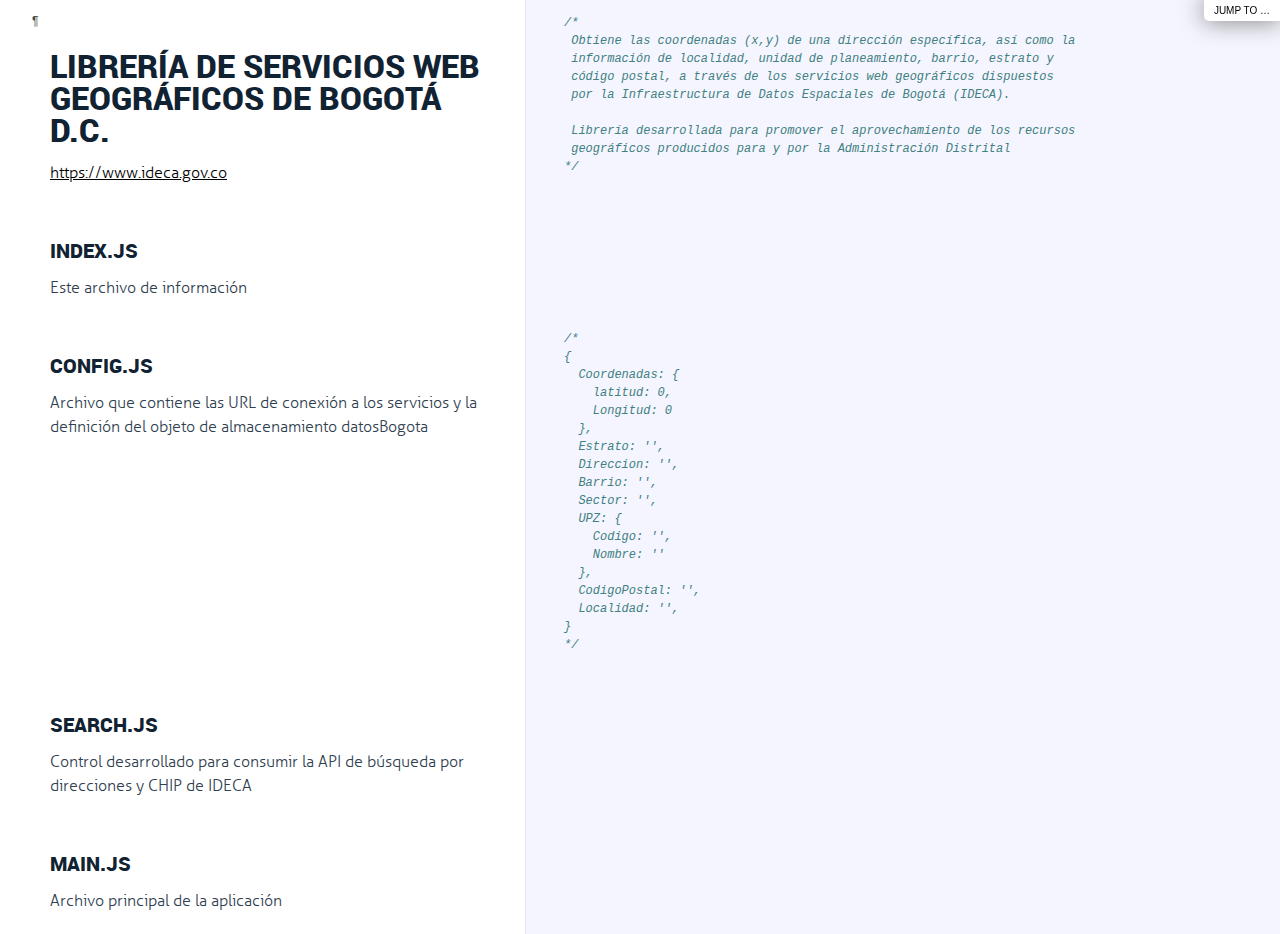
<file: coordinates/docs/index.html>
<!DOCTYPE html>

<html>
<head>
  <title>Librería de Servicios Web Geográficos de Bogotá D.C.</title>
  <meta http-equiv="content-type" content="text/html; charset=UTF-8">
  <meta name="viewport" content="width=device-width, target-densitydpi=160dpi, initial-scale=1.0; maximum-scale=1.0; user-scalable=0;">
  <link rel="stylesheet" media="all" href="docco.css" />
</head>
<body>
  <div id="container">
    <div id="background"></div>
    
      <ul id="jump_to">
        <li>
          <a class="large" href="javascript:void(0);">Jump To &hellip;</a>
          <a class="small" href="javascript:void(0);">+</a>
          <div id="jump_wrapper">
          <div id="jump_page_wrapper">
            <div id="jump_page">
              
                
                <a class="source" href="config.html">
                  config.js
                </a>
              
                
                <a class="source" href="index.html">
                  index.js
                </a>
              
                
                <a class="source" href="main.html">
                  main.js
                </a>
              
                
                <a class="source" href="search.html">
                  search.js
                </a>
              
            </div>
          </div>
        </li>
      </ul>
    
    <ul class="sections">
        
        
        
        <li id="section-1">
            <div class="annotation">
              
              <div class="pilwrap ">
                <a class="pilcrow" href="#section-1">&#182;</a>
              </div>
              <h1 id="librer-a-de-servicios-web-geogr-ficos-de-bogot-d-c-">Librería de Servicios Web Geográficos de Bogotá D.C.</h1>
<p><a href="https://www.ideca.gov.co">https://www.ideca.gov.co</a></p>

            </div>
            
            <div class="content"><div class='highlight'><pre>
<span class="hljs-comment">/* 
 Obtiene las coordenadas (x,y) de una dirección específica, así como la
 información de localidad, unidad de planeamiento, barrio, estrato y 
 código postal, a través de los servicios web geográficos dispuestos 
 por la Infraestructura de Datos Espaciales de Bogotá (IDECA).
 
 Librería desarrollada para promover el aprovechamiento de los recursos 
 geográficos producidos para y por la Administración Distrital
*/</span></pre></div></div>
            
        </li>
        
        
        <li id="section-2">
            <div class="annotation">
              
              <div class="pilwrap ">
                <a class="pilcrow" href="#section-2">&#182;</a>
              </div>
              <h2 id="index-js">index.js</h2>
<p>Este archivo de información</p>

            </div>
            
        </li>
        
        
        <li id="section-3">
            <div class="annotation">
              
              <div class="pilwrap ">
                <a class="pilcrow" href="#section-3">&#182;</a>
              </div>
              <h2 id="config-js">config.js</h2>
<p>Archivo que contiene las URL de conexión a los servicios
y la definición del objeto de almacenamiento datosBogota</p>

            </div>
            
            <div class="content"><div class='highlight'><pre><span class="hljs-comment">/*
{
  Coordenadas: {
    latitud: 0,
    Longitud: 0
  },
  Estrato: '',
  Direccion: '',
  Barrio: '',
  Sector: '',
  UPZ: {
    Codigo: '',
    Nombre: ''
  },
  CodigoPostal: '',
  Localidad: '',
}
*/</span></pre></div></div>
            
        </li>
        
        
        <li id="section-4">
            <div class="annotation">
              
              <div class="pilwrap ">
                <a class="pilcrow" href="#section-4">&#182;</a>
              </div>
              <h2 id="search-js">search.js</h2>
<p>Control desarrollado para consumir la API de búsqueda por
direcciones y CHIP de IDECA</p>

            </div>
            
        </li>
        
        
        <li id="section-5">
            <div class="annotation">
              
              <div class="pilwrap ">
                <a class="pilcrow" href="#section-5">&#182;</a>
              </div>
              <h2 id="main-js">main.js</h2>
<p>Archivo principal de la aplicación</p>

            </div>
            
        </li>
        
    </ul>
  </div>
</body>
</html>
</file>
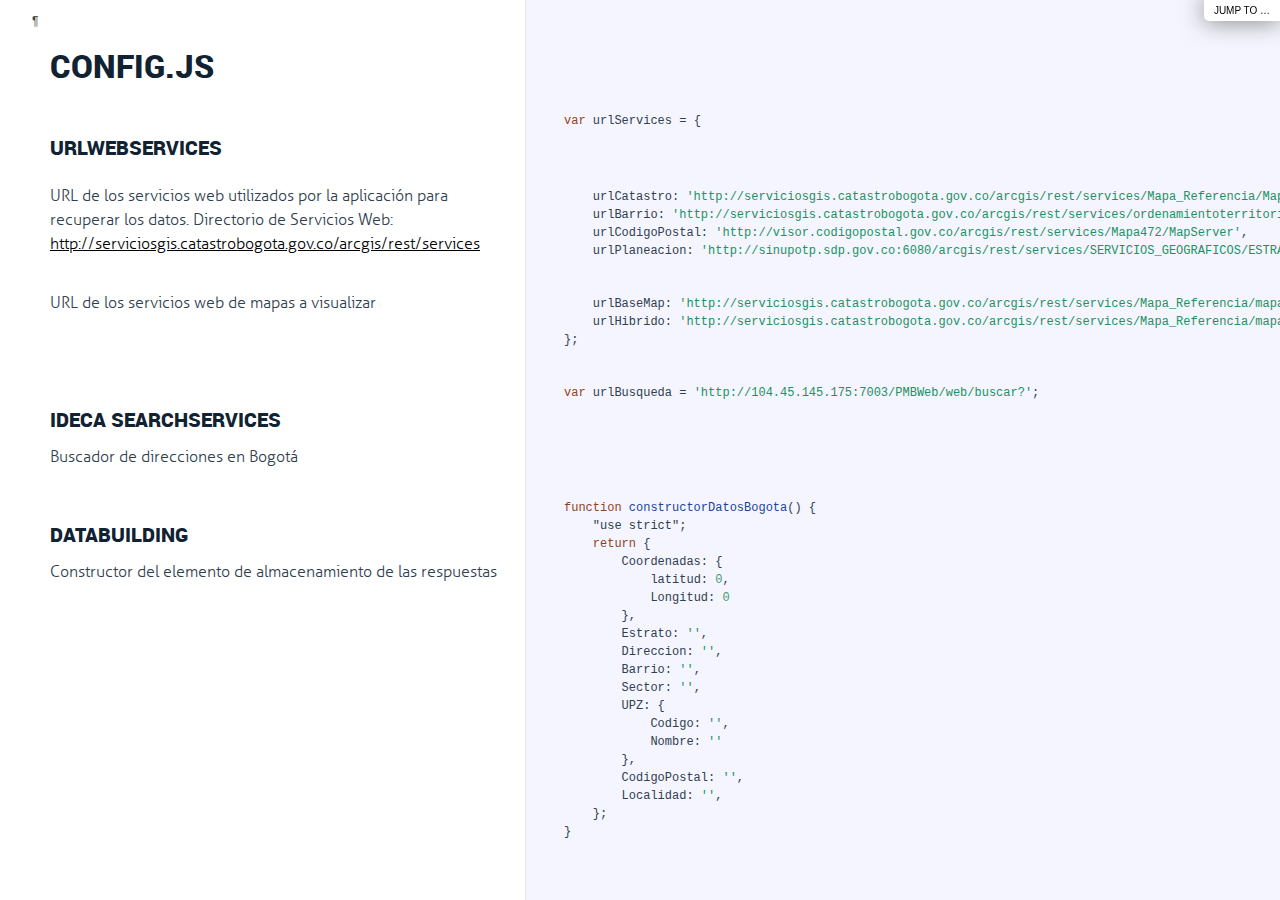
<file: coordinates/docs/config.html>
<!DOCTYPE html>

<html>
<head>
  <title>config.js</title>
  <meta http-equiv="content-type" content="text/html; charset=UTF-8">
  <meta name="viewport" content="width=device-width, target-densitydpi=160dpi, initial-scale=1.0; maximum-scale=1.0; user-scalable=0;">
  <link rel="stylesheet" media="all" href="docco.css" />
</head>
<body>
  <div id="container">
    <div id="background"></div>
    
      <ul id="jump_to">
        <li>
          <a class="large" href="javascript:void(0);">Jump To &hellip;</a>
          <a class="small" href="javascript:void(0);">+</a>
          <div id="jump_wrapper">
          <div id="jump_page_wrapper">
            <div id="jump_page">
              
                
                <a class="source" href="config.html">
                  config.js
                </a>
              
                
                <a class="source" href="index.html">
                  index.js
                </a>
              
                
                <a class="source" href="main.html">
                  main.js
                </a>
              
                
                <a class="source" href="search.html">
                  search.js
                </a>
              
            </div>
          </div>
        </li>
      </ul>
    
    <ul class="sections">
        
        
        
        <li id="section-1">
            <div class="annotation">
              
              <div class="pilwrap ">
                <a class="pilcrow" href="#section-1">&#182;</a>
              </div>
              <h1 id="config-js">config.js</h1>

            </div>
            
        </li>
        
        
        <li id="section-2">
            <div class="annotation">
              
              <div class="pilwrap ">
                <a class="pilcrow" href="#section-2">&#182;</a>
              </div>
              <h2 id="urlwebservices">urlWebServices</h2>

            </div>
            
            <div class="content"><div class='highlight'><pre><span class="hljs-keyword">var</span> urlServices = {</pre></div></div>
            
        </li>
        
        
        <li id="section-3">
            <div class="annotation">
              
              <div class="pilwrap ">
                <a class="pilcrow" href="#section-3">&#182;</a>
              </div>
              <p>URL de los servicios web utilizados por la aplicación para recuperar los datos. Directorio de Servicios Web: <a href="http://serviciosgis.catastrobogota.gov.co/arcgis/rest/services">http://serviciosgis.catastrobogota.gov.co/arcgis/rest/services</a></p>

            </div>
            
            <div class="content"><div class='highlight'><pre>    urlCatastro: <span class="hljs-string">'http://serviciosgis.catastrobogota.gov.co/arcgis/rest/services/Mapa_Referencia/Mapa_Referencia/MapServer'</span>,
    <span class="hljs-attr">urlBarrio</span>: <span class="hljs-string">'http://serviciosgis.catastrobogota.gov.co/arcgis/rest/services/ordenamientoterritorial/entidadterritorial/MapServer'</span>,
    <span class="hljs-attr">urlCodigoPostal</span>: <span class="hljs-string">'http://visor.codigopostal.gov.co/arcgis/rest/services/Mapa472/MapServer'</span>,
    <span class="hljs-attr">urlPlaneacion</span>: <span class="hljs-string">'http://sinupotp.sdp.gov.co:6080/arcgis/rest/services/SERVICIOS_GEOGRAFICOS/ESTRATIFICACION/MapServer'</span>,</pre></div></div>
            
        </li>
        
        
        <li id="section-4">
            <div class="annotation">
              
              <div class="pilwrap ">
                <a class="pilcrow" href="#section-4">&#182;</a>
              </div>
              <p>URL de los servicios web de mapas a visualizar</p>

            </div>
            
            <div class="content"><div class='highlight'><pre>    urlBaseMap: <span class="hljs-string">'http://serviciosgis.catastrobogota.gov.co/arcgis/rest/services/Mapa_Referencia/mapa_base_3857/MapServer'</span>,
    <span class="hljs-attr">urlHibrido</span>: <span class="hljs-string">'http://serviciosgis.catastrobogota.gov.co/arcgis/rest/services/Mapa_Referencia/mapa_hibrido/MapServer'</span>,
};</pre></div></div>
            
        </li>
        
        
        <li id="section-5">
            <div class="annotation">
              
              <div class="pilwrap ">
                <a class="pilcrow" href="#section-5">&#182;</a>
              </div>
              <h2 id="ideca-searchservices">IDECA SearchServices</h2>
<p>Buscador de direcciones en Bogotá</p>

            </div>
            
            <div class="content"><div class='highlight'><pre><span class="hljs-keyword">var</span> urlBusqueda = <span class="hljs-string">'http://104.45.145.175:7003/PMBWeb/web/buscar?'</span>;</pre></div></div>
            
        </li>
        
        
        <li id="section-6">
            <div class="annotation">
              
              <div class="pilwrap ">
                <a class="pilcrow" href="#section-6">&#182;</a>
              </div>
              <h2 id="databuilding">DataBuilding</h2>
<p>Constructor del elemento de almacenamiento de las respuestas</p>

            </div>
            
            <div class="content"><div class='highlight'><pre><span class="hljs-function"><span class="hljs-keyword">function</span> <span class="hljs-title">constructorDatosBogota</span>(<span class="hljs-params"></span>) </span>{
<span class="hljs-meta">    "use strict"</span>;
    <span class="hljs-keyword">return</span> {
        <span class="hljs-attr">Coordenadas</span>: {
            <span class="hljs-attr">latitud</span>: <span class="hljs-number">0</span>,
            <span class="hljs-attr">Longitud</span>: <span class="hljs-number">0</span>
        },
        <span class="hljs-attr">Estrato</span>: <span class="hljs-string">''</span>,
        <span class="hljs-attr">Direccion</span>: <span class="hljs-string">''</span>,
        <span class="hljs-attr">Barrio</span>: <span class="hljs-string">''</span>,
        <span class="hljs-attr">Sector</span>: <span class="hljs-string">''</span>,
        <span class="hljs-attr">UPZ</span>: {
            <span class="hljs-attr">Codigo</span>: <span class="hljs-string">''</span>,
            <span class="hljs-attr">Nombre</span>: <span class="hljs-string">''</span>
        },
        <span class="hljs-attr">CodigoPostal</span>: <span class="hljs-string">''</span>,
        <span class="hljs-attr">Localidad</span>: <span class="hljs-string">''</span>,
    };
}</pre></div></div>
            
        </li>
        
    </ul>
  </div>
</body>
</html>
</file>
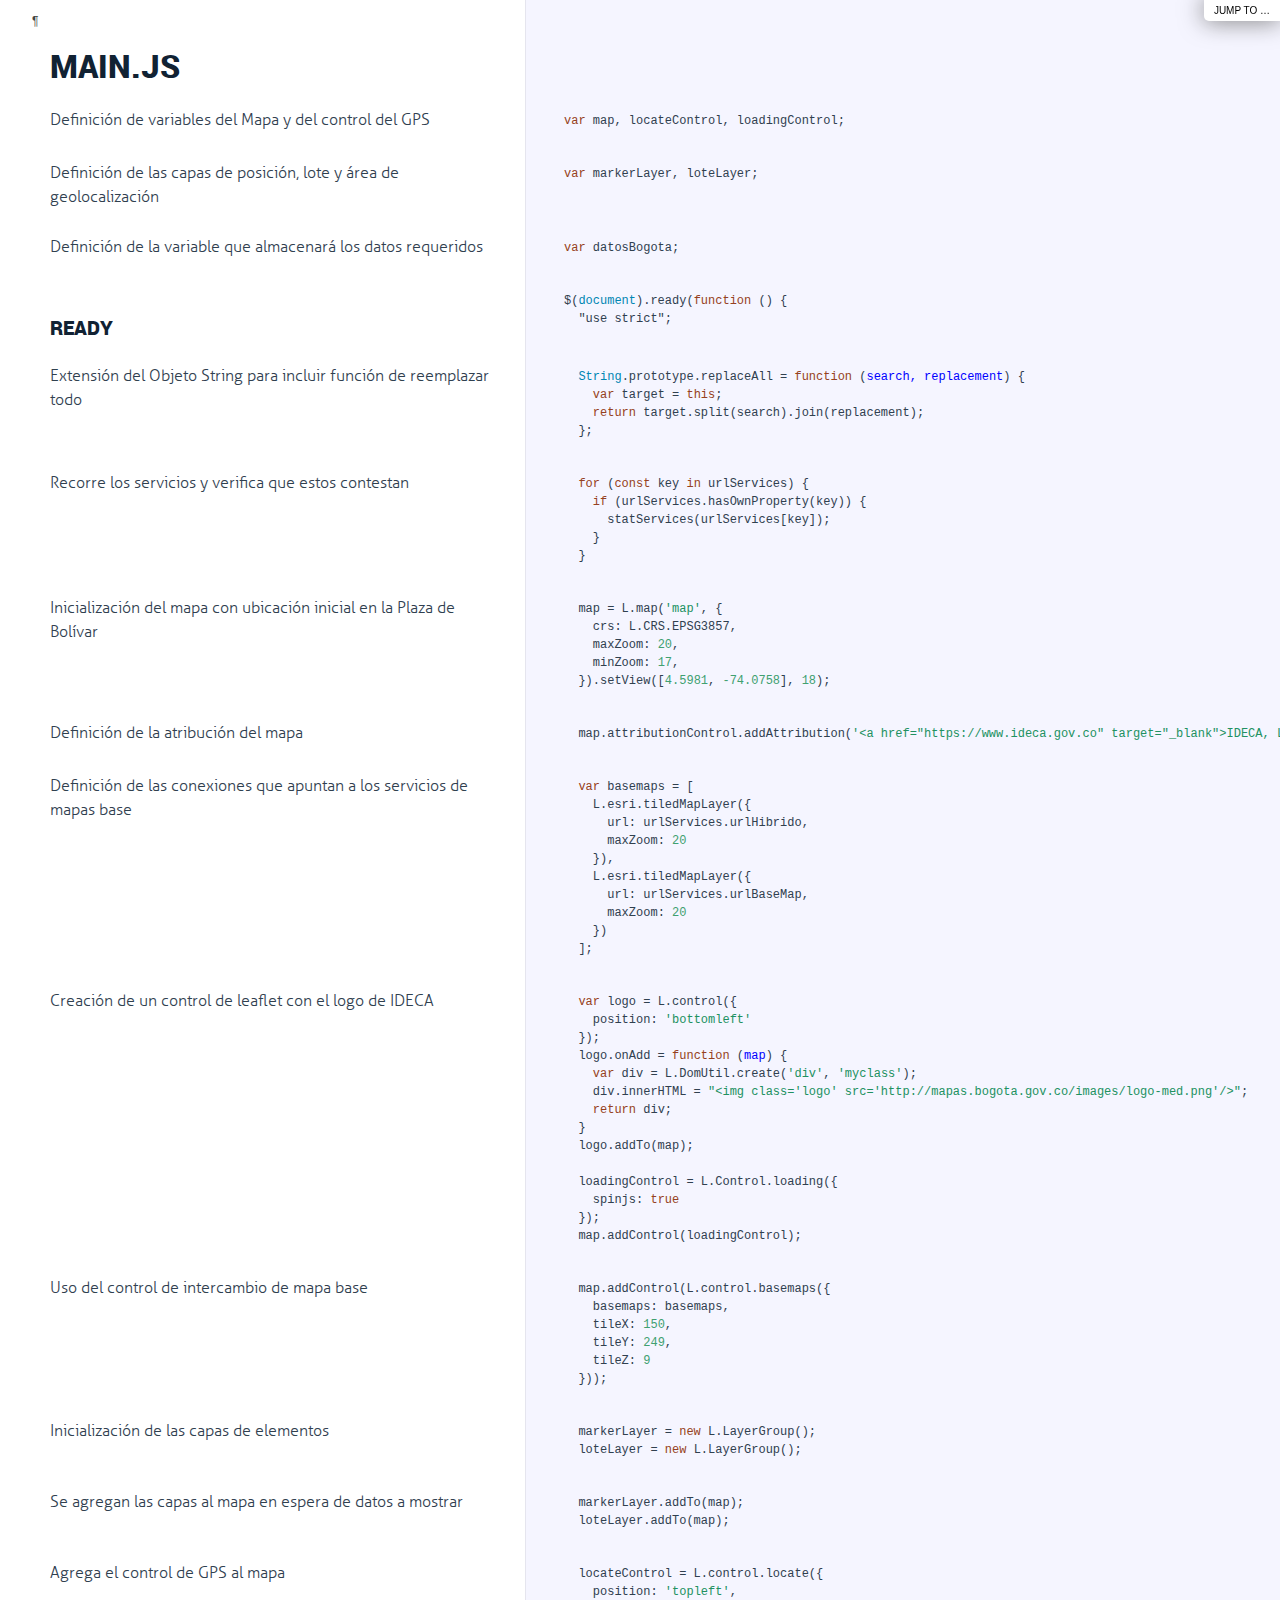
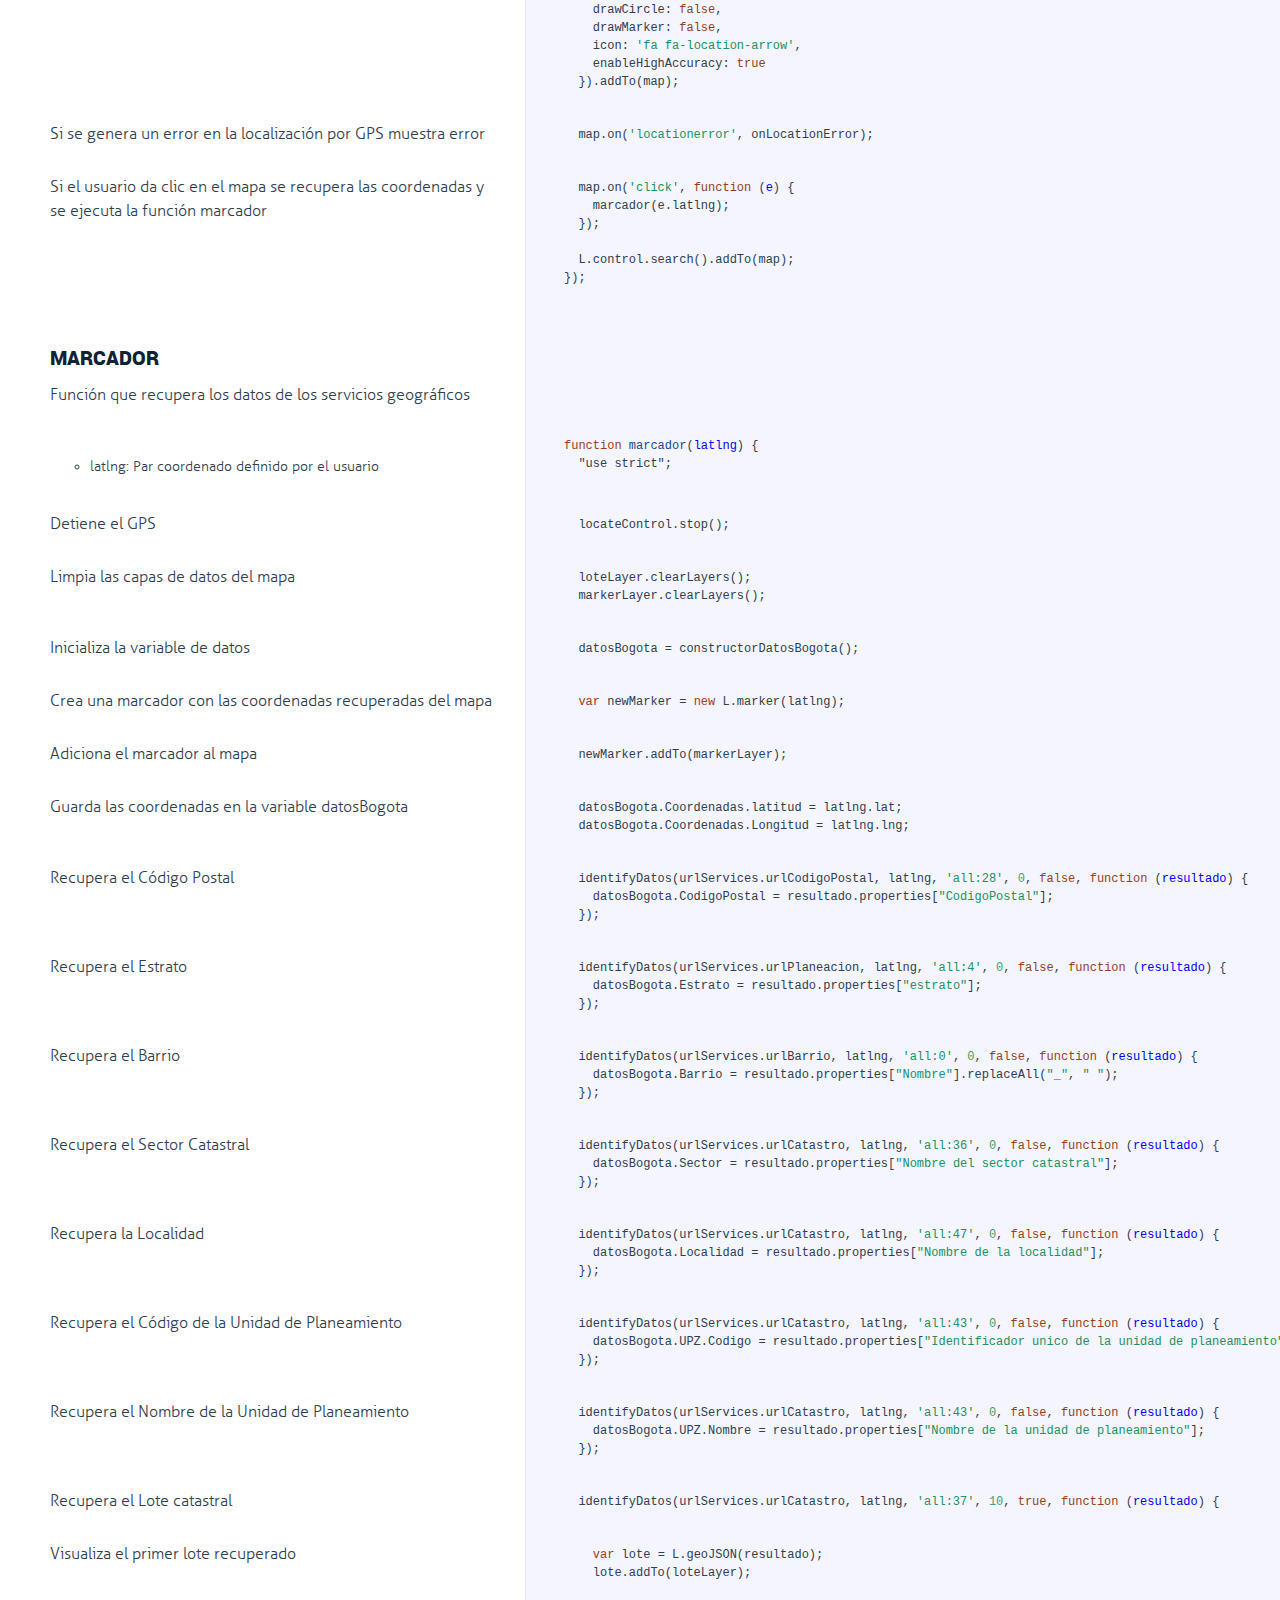
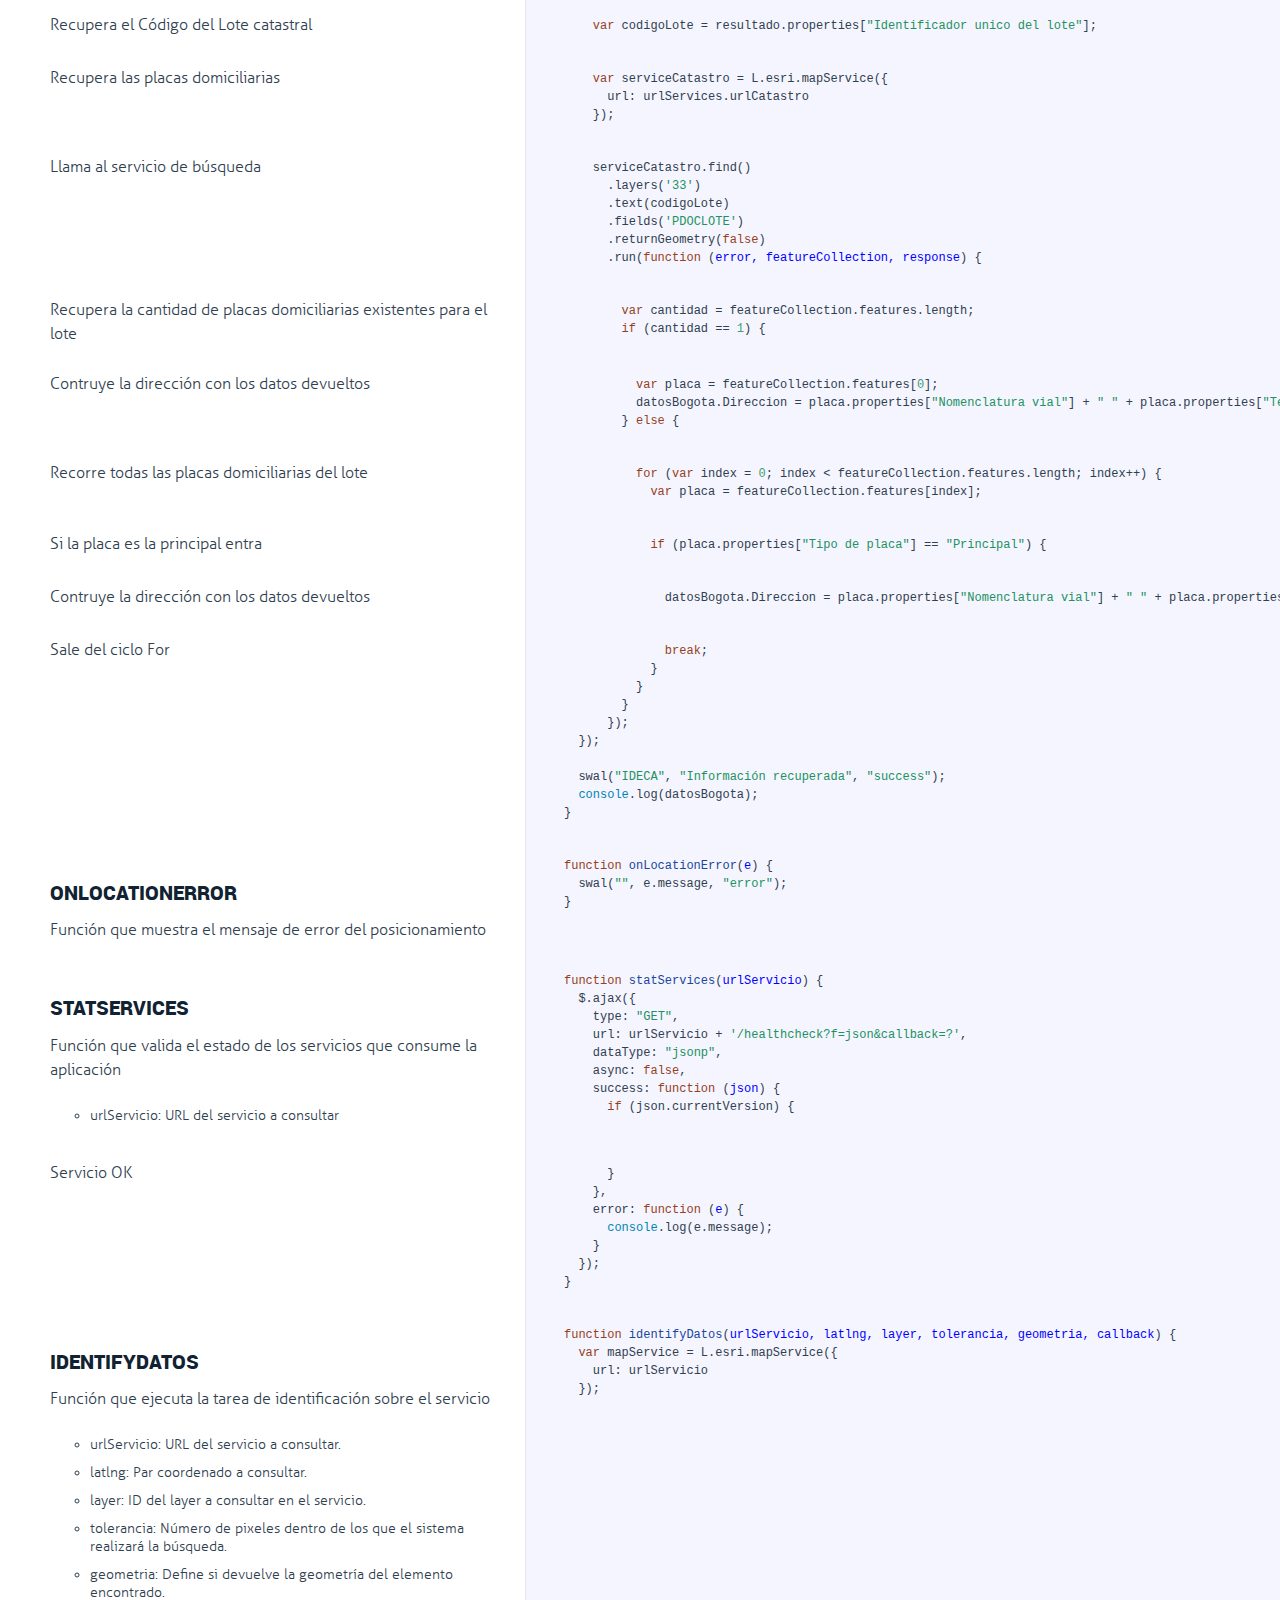
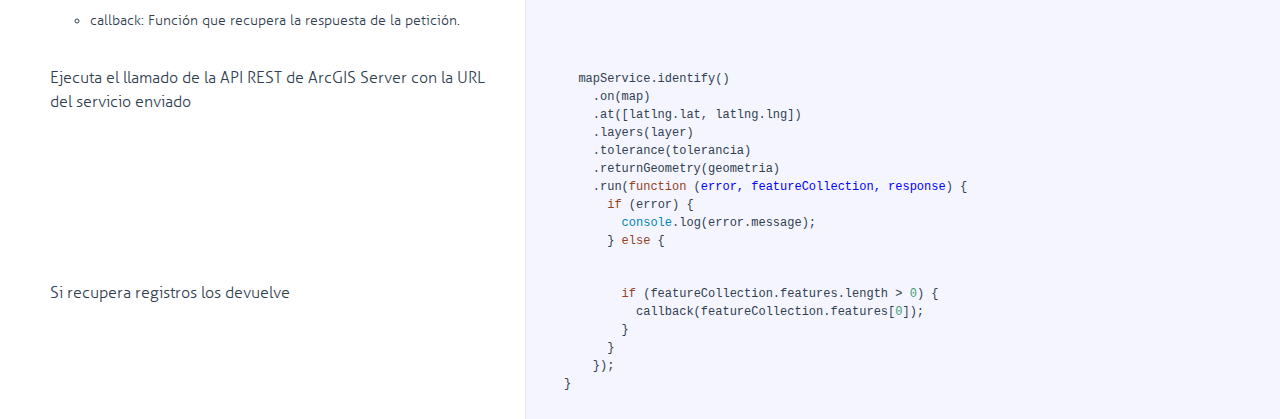
<file: coordinates/docs/main.html>
<!DOCTYPE html>

<html>
<head>
  <title>main.js</title>
  <meta http-equiv="content-type" content="text/html; charset=UTF-8">
  <meta name="viewport" content="width=device-width, target-densitydpi=160dpi, initial-scale=1.0; maximum-scale=1.0; user-scalable=0;">
  <link rel="stylesheet" media="all" href="docco.css" />
</head>
<body>
  <div id="container">
    <div id="background"></div>
    
      <ul id="jump_to">
        <li>
          <a class="large" href="javascript:void(0);">Jump To &hellip;</a>
          <a class="small" href="javascript:void(0);">+</a>
          <div id="jump_wrapper">
          <div id="jump_page_wrapper">
            <div id="jump_page">
              
                
                <a class="source" href="config.html">
                  config.js
                </a>
              
                
                <a class="source" href="index.html">
                  index.js
                </a>
              
                
                <a class="source" href="main.html">
                  main.js
                </a>
              
                
                <a class="source" href="search.html">
                  search.js
                </a>
              
            </div>
          </div>
        </li>
      </ul>
    
    <ul class="sections">
        
        
        
        <li id="section-1">
            <div class="annotation">
              
              <div class="pilwrap ">
                <a class="pilcrow" href="#section-1">&#182;</a>
              </div>
              <h1 id="main-js">main.js</h1>

            </div>
            
        </li>
        
        
        <li id="section-2">
            <div class="annotation">
              
              <div class="pilwrap ">
                <a class="pilcrow" href="#section-2">&#182;</a>
              </div>
              <p>Definición de variables del Mapa y del control del GPS</p>

            </div>
            
            <div class="content"><div class='highlight'><pre><span class="hljs-keyword">var</span> map, locateControl, loadingControl;</pre></div></div>
            
        </li>
        
        
        <li id="section-3">
            <div class="annotation">
              
              <div class="pilwrap ">
                <a class="pilcrow" href="#section-3">&#182;</a>
              </div>
              <p>Definición de las capas de posición, lote y área de geolocalización</p>

            </div>
            
            <div class="content"><div class='highlight'><pre><span class="hljs-keyword">var</span> markerLayer, loteLayer;</pre></div></div>
            
        </li>
        
        
        <li id="section-4">
            <div class="annotation">
              
              <div class="pilwrap ">
                <a class="pilcrow" href="#section-4">&#182;</a>
              </div>
              <p>Definición de la variable que almacenará los datos requeridos</p>

            </div>
            
            <div class="content"><div class='highlight'><pre><span class="hljs-keyword">var</span> datosBogota;</pre></div></div>
            
        </li>
        
        
        <li id="section-5">
            <div class="annotation">
              
              <div class="pilwrap ">
                <a class="pilcrow" href="#section-5">&#182;</a>
              </div>
              <h2 id="ready">Ready</h2>

            </div>
            
            <div class="content"><div class='highlight'><pre>$(<span class="hljs-built_in">document</span>).ready(<span class="hljs-function"><span class="hljs-keyword">function</span> (<span class="hljs-params"></span>) </span>{
<span class="hljs-meta">  "use strict"</span>;</pre></div></div>
            
        </li>
        
        
        <li id="section-6">
            <div class="annotation">
              
              <div class="pilwrap ">
                <a class="pilcrow" href="#section-6">&#182;</a>
              </div>
              <p>Extensión del Objeto String para incluir función de reemplazar todo</p>

            </div>
            
            <div class="content"><div class='highlight'><pre>  <span class="hljs-built_in">String</span>.prototype.replaceAll = <span class="hljs-function"><span class="hljs-keyword">function</span> (<span class="hljs-params">search, replacement</span>) </span>{
    <span class="hljs-keyword">var</span> target = <span class="hljs-keyword">this</span>;
    <span class="hljs-keyword">return</span> target.split(search).join(replacement);
  };</pre></div></div>
            
        </li>
        
        
        <li id="section-7">
            <div class="annotation">
              
              <div class="pilwrap ">
                <a class="pilcrow" href="#section-7">&#182;</a>
              </div>
              <p>Recorre los servicios y verifica que estos contestan</p>

            </div>
            
            <div class="content"><div class='highlight'><pre>  <span class="hljs-keyword">for</span> (<span class="hljs-keyword">const</span> key <span class="hljs-keyword">in</span> urlServices) {
    <span class="hljs-keyword">if</span> (urlServices.hasOwnProperty(key)) {
      statServices(urlServices[key]);
    }
  }</pre></div></div>
            
        </li>
        
        
        <li id="section-8">
            <div class="annotation">
              
              <div class="pilwrap ">
                <a class="pilcrow" href="#section-8">&#182;</a>
              </div>
              <p>Inicialización del mapa con ubicación inicial en la Plaza de Bolívar</p>

            </div>
            
            <div class="content"><div class='highlight'><pre>  map = L.map(<span class="hljs-string">'map'</span>, {
    <span class="hljs-attr">crs</span>: L.CRS.EPSG3857,
    <span class="hljs-attr">maxZoom</span>: <span class="hljs-number">20</span>,
    <span class="hljs-attr">minZoom</span>: <span class="hljs-number">17</span>,
  }).setView([<span class="hljs-number">4.5981</span>, <span class="hljs-number">-74.0758</span>], <span class="hljs-number">18</span>);</pre></div></div>
            
        </li>
        
        
        <li id="section-9">
            <div class="annotation">
              
              <div class="pilwrap ">
                <a class="pilcrow" href="#section-9">&#182;</a>
              </div>
              <p>Definición de la atribución del mapa</p>

            </div>
            
            <div class="content"><div class='highlight'><pre>  map.attributionControl.addAttribution(<span class="hljs-string">'&lt;a href="https://www.ideca.gov.co" target="_blank"&gt;IDECA, La IDE de Bogotá&lt;/a&gt;'</span>);</pre></div></div>
            
        </li>
        
        
        <li id="section-10">
            <div class="annotation">
              
              <div class="pilwrap ">
                <a class="pilcrow" href="#section-10">&#182;</a>
              </div>
              <p>Definición de las conexiones que apuntan a los servicios de mapas base</p>

            </div>
            
            <div class="content"><div class='highlight'><pre>  <span class="hljs-keyword">var</span> basemaps = [
    L.esri.tiledMapLayer({
      <span class="hljs-attr">url</span>: urlServices.urlHibrido,
      <span class="hljs-attr">maxZoom</span>: <span class="hljs-number">20</span>
    }),
    L.esri.tiledMapLayer({
      <span class="hljs-attr">url</span>: urlServices.urlBaseMap,
      <span class="hljs-attr">maxZoom</span>: <span class="hljs-number">20</span>
    })
  ];</pre></div></div>
            
        </li>
        
        
        <li id="section-11">
            <div class="annotation">
              
              <div class="pilwrap ">
                <a class="pilcrow" href="#section-11">&#182;</a>
              </div>
              <p>Creación de un control de leaflet con el logo de IDECA</p>

            </div>
            
            <div class="content"><div class='highlight'><pre>  <span class="hljs-keyword">var</span> logo = L.control({
    <span class="hljs-attr">position</span>: <span class="hljs-string">'bottomleft'</span>
  });
  logo.onAdd = <span class="hljs-function"><span class="hljs-keyword">function</span> (<span class="hljs-params">map</span>) </span>{
    <span class="hljs-keyword">var</span> div = L.DomUtil.create(<span class="hljs-string">'div'</span>, <span class="hljs-string">'myclass'</span>);
    div.innerHTML = <span class="hljs-string">"&lt;img class='logo' src='http://mapas.bogota.gov.co/images/logo-med.png'/&gt;"</span>;
    <span class="hljs-keyword">return</span> div;
  }
  logo.addTo(map);

  loadingControl = L.Control.loading({
    <span class="hljs-attr">spinjs</span>: <span class="hljs-literal">true</span>
  });
  map.addControl(loadingControl);</pre></div></div>
            
        </li>
        
        
        <li id="section-12">
            <div class="annotation">
              
              <div class="pilwrap ">
                <a class="pilcrow" href="#section-12">&#182;</a>
              </div>
              <p>Uso del control de intercambio de mapa base</p>

            </div>
            
            <div class="content"><div class='highlight'><pre>  map.addControl(L.control.basemaps({
    <span class="hljs-attr">basemaps</span>: basemaps,
    <span class="hljs-attr">tileX</span>: <span class="hljs-number">150</span>,
    <span class="hljs-attr">tileY</span>: <span class="hljs-number">249</span>,
    <span class="hljs-attr">tileZ</span>: <span class="hljs-number">9</span>
  }));</pre></div></div>
            
        </li>
        
        
        <li id="section-13">
            <div class="annotation">
              
              <div class="pilwrap ">
                <a class="pilcrow" href="#section-13">&#182;</a>
              </div>
              <p>Inicialización de las capas de elementos</p>

            </div>
            
            <div class="content"><div class='highlight'><pre>  markerLayer = <span class="hljs-keyword">new</span> L.LayerGroup();
  loteLayer = <span class="hljs-keyword">new</span> L.LayerGroup();</pre></div></div>
            
        </li>
        
        
        <li id="section-14">
            <div class="annotation">
              
              <div class="pilwrap ">
                <a class="pilcrow" href="#section-14">&#182;</a>
              </div>
              <p>Se agregan las capas al mapa en espera de datos a mostrar</p>

            </div>
            
            <div class="content"><div class='highlight'><pre>  markerLayer.addTo(map);
  loteLayer.addTo(map);</pre></div></div>
            
        </li>
        
        
        <li id="section-15">
            <div class="annotation">
              
              <div class="pilwrap ">
                <a class="pilcrow" href="#section-15">&#182;</a>
              </div>
              <p>Agrega el control de GPS al mapa</p>

            </div>
            
            <div class="content"><div class='highlight'><pre>  locateControl = L.control.locate({
    <span class="hljs-attr">position</span>: <span class="hljs-string">'topleft'</span>,
    <span class="hljs-attr">drawCircle</span>: <span class="hljs-literal">false</span>,
    <span class="hljs-attr">drawMarker</span>: <span class="hljs-literal">false</span>,
    <span class="hljs-attr">icon</span>: <span class="hljs-string">'fa fa-location-arrow'</span>,
    <span class="hljs-attr">enableHighAccuracy</span>: <span class="hljs-literal">true</span>
  }).addTo(map);</pre></div></div>
            
        </li>
        
        
        <li id="section-16">
            <div class="annotation">
              
              <div class="pilwrap ">
                <a class="pilcrow" href="#section-16">&#182;</a>
              </div>
              <p>Si se genera un error en la localización por GPS muestra error</p>

            </div>
            
            <div class="content"><div class='highlight'><pre>  map.on(<span class="hljs-string">'locationerror'</span>, onLocationError);</pre></div></div>
            
        </li>
        
        
        <li id="section-17">
            <div class="annotation">
              
              <div class="pilwrap ">
                <a class="pilcrow" href="#section-17">&#182;</a>
              </div>
              <p>Si el usuario da clic en el mapa se recupera las coordenadas
y se ejecuta la función marcador</p>

            </div>
            
            <div class="content"><div class='highlight'><pre>  map.on(<span class="hljs-string">'click'</span>, <span class="hljs-function"><span class="hljs-keyword">function</span> (<span class="hljs-params">e</span>) </span>{
    marcador(e.latlng);
  });

  L.control.search().addTo(map);
});</pre></div></div>
            
        </li>
        
        
        <li id="section-18">
            <div class="annotation">
              
              <div class="pilwrap ">
                <a class="pilcrow" href="#section-18">&#182;</a>
              </div>
              <h2 id="marcador">marcador</h2>
<p>Función que recupera los datos de los servicios geográficos</p>

            </div>
            
        </li>
        
        
        <li id="section-19">
            <div class="annotation">
              
              <div class="pilwrap ">
                <a class="pilcrow" href="#section-19">&#182;</a>
              </div>
              <ul>
<li>latlng: Par coordenado definido por el usuario  </li>
</ul>

            </div>
            
            <div class="content"><div class='highlight'><pre><span class="hljs-function"><span class="hljs-keyword">function</span> <span class="hljs-title">marcador</span>(<span class="hljs-params">latlng</span>) </span>{
<span class="hljs-meta">  "use strict"</span>;</pre></div></div>
            
        </li>
        
        
        <li id="section-20">
            <div class="annotation">
              
              <div class="pilwrap ">
                <a class="pilcrow" href="#section-20">&#182;</a>
              </div>
              <p>Detiene el GPS</p>

            </div>
            
            <div class="content"><div class='highlight'><pre>  locateControl.stop();</pre></div></div>
            
        </li>
        
        
        <li id="section-21">
            <div class="annotation">
              
              <div class="pilwrap ">
                <a class="pilcrow" href="#section-21">&#182;</a>
              </div>
              <p>Limpia las capas de datos del mapa</p>

            </div>
            
            <div class="content"><div class='highlight'><pre>  loteLayer.clearLayers();
  markerLayer.clearLayers();</pre></div></div>
            
        </li>
        
        
        <li id="section-22">
            <div class="annotation">
              
              <div class="pilwrap ">
                <a class="pilcrow" href="#section-22">&#182;</a>
              </div>
              <p>Inicializa la variable de datos</p>

            </div>
            
            <div class="content"><div class='highlight'><pre>  datosBogota = constructorDatosBogota();</pre></div></div>
            
        </li>
        
        
        <li id="section-23">
            <div class="annotation">
              
              <div class="pilwrap ">
                <a class="pilcrow" href="#section-23">&#182;</a>
              </div>
              <p>Crea una marcador con las coordenadas recuperadas del mapa</p>

            </div>
            
            <div class="content"><div class='highlight'><pre>  <span class="hljs-keyword">var</span> newMarker = <span class="hljs-keyword">new</span> L.marker(latlng);</pre></div></div>
            
        </li>
        
        
        <li id="section-24">
            <div class="annotation">
              
              <div class="pilwrap ">
                <a class="pilcrow" href="#section-24">&#182;</a>
              </div>
              <p>Adiciona el marcador al mapa</p>

            </div>
            
            <div class="content"><div class='highlight'><pre>  newMarker.addTo(markerLayer);</pre></div></div>
            
        </li>
        
        
        <li id="section-25">
            <div class="annotation">
              
              <div class="pilwrap ">
                <a class="pilcrow" href="#section-25">&#182;</a>
              </div>
              <p>Guarda las coordenadas en la variable datosBogota</p>

            </div>
            
            <div class="content"><div class='highlight'><pre>  datosBogota.Coordenadas.latitud = latlng.lat;
  datosBogota.Coordenadas.Longitud = latlng.lng;</pre></div></div>
            
        </li>
        
        
        <li id="section-26">
            <div class="annotation">
              
              <div class="pilwrap ">
                <a class="pilcrow" href="#section-26">&#182;</a>
              </div>
              <p>Recupera el Código Postal</p>

            </div>
            
            <div class="content"><div class='highlight'><pre>  identifyDatos(urlServices.urlCodigoPostal, latlng, <span class="hljs-string">'all:28'</span>, <span class="hljs-number">0</span>, <span class="hljs-literal">false</span>, <span class="hljs-function"><span class="hljs-keyword">function</span> (<span class="hljs-params">resultado</span>) </span>{
    datosBogota.CodigoPostal = resultado.properties[<span class="hljs-string">"CodigoPostal"</span>];
  });</pre></div></div>
            
        </li>
        
        
        <li id="section-27">
            <div class="annotation">
              
              <div class="pilwrap ">
                <a class="pilcrow" href="#section-27">&#182;</a>
              </div>
              <p>Recupera el Estrato</p>

            </div>
            
            <div class="content"><div class='highlight'><pre>  identifyDatos(urlServices.urlPlaneacion, latlng, <span class="hljs-string">'all:4'</span>, <span class="hljs-number">0</span>, <span class="hljs-literal">false</span>, <span class="hljs-function"><span class="hljs-keyword">function</span> (<span class="hljs-params">resultado</span>) </span>{
    datosBogota.Estrato = resultado.properties[<span class="hljs-string">"estrato"</span>];
  });</pre></div></div>
            
        </li>
        
        
        <li id="section-28">
            <div class="annotation">
              
              <div class="pilwrap ">
                <a class="pilcrow" href="#section-28">&#182;</a>
              </div>
              <p>Recupera el Barrio</p>

            </div>
            
            <div class="content"><div class='highlight'><pre>  identifyDatos(urlServices.urlBarrio, latlng, <span class="hljs-string">'all:0'</span>, <span class="hljs-number">0</span>, <span class="hljs-literal">false</span>, <span class="hljs-function"><span class="hljs-keyword">function</span> (<span class="hljs-params">resultado</span>) </span>{
    datosBogota.Barrio = resultado.properties[<span class="hljs-string">"Nombre"</span>].replaceAll(<span class="hljs-string">"_"</span>, <span class="hljs-string">" "</span>);
  });</pre></div></div>
            
        </li>
        
        
        <li id="section-29">
            <div class="annotation">
              
              <div class="pilwrap ">
                <a class="pilcrow" href="#section-29">&#182;</a>
              </div>
              <p>Recupera el Sector Catastral</p>

            </div>
            
            <div class="content"><div class='highlight'><pre>  identifyDatos(urlServices.urlCatastro, latlng, <span class="hljs-string">'all:36'</span>, <span class="hljs-number">0</span>, <span class="hljs-literal">false</span>, <span class="hljs-function"><span class="hljs-keyword">function</span> (<span class="hljs-params">resultado</span>) </span>{
    datosBogota.Sector = resultado.properties[<span class="hljs-string">"Nombre del sector catastral"</span>];
  });</pre></div></div>
            
        </li>
        
        
        <li id="section-30">
            <div class="annotation">
              
              <div class="pilwrap ">
                <a class="pilcrow" href="#section-30">&#182;</a>
              </div>
              <p>Recupera la Localidad</p>

            </div>
            
            <div class="content"><div class='highlight'><pre>  identifyDatos(urlServices.urlCatastro, latlng, <span class="hljs-string">'all:47'</span>, <span class="hljs-number">0</span>, <span class="hljs-literal">false</span>, <span class="hljs-function"><span class="hljs-keyword">function</span> (<span class="hljs-params">resultado</span>) </span>{
    datosBogota.Localidad = resultado.properties[<span class="hljs-string">"Nombre de la localidad"</span>];
  });</pre></div></div>
            
        </li>
        
        
        <li id="section-31">
            <div class="annotation">
              
              <div class="pilwrap ">
                <a class="pilcrow" href="#section-31">&#182;</a>
              </div>
              <p>Recupera el Código de la Unidad de Planeamiento</p>

            </div>
            
            <div class="content"><div class='highlight'><pre>  identifyDatos(urlServices.urlCatastro, latlng, <span class="hljs-string">'all:43'</span>, <span class="hljs-number">0</span>, <span class="hljs-literal">false</span>, <span class="hljs-function"><span class="hljs-keyword">function</span> (<span class="hljs-params">resultado</span>) </span>{
    datosBogota.UPZ.Codigo = resultado.properties[<span class="hljs-string">"Identificador unico de la unidad de planeamiento"</span>];
  });</pre></div></div>
            
        </li>
        
        
        <li id="section-32">
            <div class="annotation">
              
              <div class="pilwrap ">
                <a class="pilcrow" href="#section-32">&#182;</a>
              </div>
              <p>Recupera el Nombre de la Unidad de Planeamiento</p>

            </div>
            
            <div class="content"><div class='highlight'><pre>  identifyDatos(urlServices.urlCatastro, latlng, <span class="hljs-string">'all:43'</span>, <span class="hljs-number">0</span>, <span class="hljs-literal">false</span>, <span class="hljs-function"><span class="hljs-keyword">function</span> (<span class="hljs-params">resultado</span>) </span>{
    datosBogota.UPZ.Nombre = resultado.properties[<span class="hljs-string">"Nombre de la unidad de planeamiento"</span>];
  });</pre></div></div>
            
        </li>
        
        
        <li id="section-33">
            <div class="annotation">
              
              <div class="pilwrap ">
                <a class="pilcrow" href="#section-33">&#182;</a>
              </div>
              <p>Recupera el Lote catastral</p>

            </div>
            
            <div class="content"><div class='highlight'><pre>  identifyDatos(urlServices.urlCatastro, latlng, <span class="hljs-string">'all:37'</span>, <span class="hljs-number">10</span>, <span class="hljs-literal">true</span>, <span class="hljs-function"><span class="hljs-keyword">function</span> (<span class="hljs-params">resultado</span>) </span>{</pre></div></div>
            
        </li>
        
        
        <li id="section-34">
            <div class="annotation">
              
              <div class="pilwrap ">
                <a class="pilcrow" href="#section-34">&#182;</a>
              </div>
              <p>Visualiza el primer lote recuperado</p>

            </div>
            
            <div class="content"><div class='highlight'><pre>    <span class="hljs-keyword">var</span> lote = L.geoJSON(resultado);
    lote.addTo(loteLayer);</pre></div></div>
            
        </li>
        
        
        <li id="section-35">
            <div class="annotation">
              
              <div class="pilwrap ">
                <a class="pilcrow" href="#section-35">&#182;</a>
              </div>
              <p>Recupera el Código del Lote catastral</p>

            </div>
            
            <div class="content"><div class='highlight'><pre>    <span class="hljs-keyword">var</span> codigoLote = resultado.properties[<span class="hljs-string">"Identificador unico del lote"</span>];</pre></div></div>
            
        </li>
        
        
        <li id="section-36">
            <div class="annotation">
              
              <div class="pilwrap ">
                <a class="pilcrow" href="#section-36">&#182;</a>
              </div>
              <p>Recupera las placas domiciliarias</p>

            </div>
            
            <div class="content"><div class='highlight'><pre>    <span class="hljs-keyword">var</span> serviceCatastro = L.esri.mapService({
      <span class="hljs-attr">url</span>: urlServices.urlCatastro
    });</pre></div></div>
            
        </li>
        
        
        <li id="section-37">
            <div class="annotation">
              
              <div class="pilwrap ">
                <a class="pilcrow" href="#section-37">&#182;</a>
              </div>
              <p>Llama al servicio de búsqueda</p>

            </div>
            
            <div class="content"><div class='highlight'><pre>    serviceCatastro.find()
      .layers(<span class="hljs-string">'33'</span>)
      .text(codigoLote)
      .fields(<span class="hljs-string">'PDOCLOTE'</span>)
      .returnGeometry(<span class="hljs-literal">false</span>)
      .run(<span class="hljs-function"><span class="hljs-keyword">function</span> (<span class="hljs-params">error, featureCollection, response</span>) </span>{</pre></div></div>
            
        </li>
        
        
        <li id="section-38">
            <div class="annotation">
              
              <div class="pilwrap ">
                <a class="pilcrow" href="#section-38">&#182;</a>
              </div>
              <p>Recupera la cantidad de placas domiciliarias existentes para el lote</p>

            </div>
            
            <div class="content"><div class='highlight'><pre>        <span class="hljs-keyword">var</span> cantidad = featureCollection.features.length;
        <span class="hljs-keyword">if</span> (cantidad == <span class="hljs-number">1</span>) {</pre></div></div>
            
        </li>
        
        
        <li id="section-39">
            <div class="annotation">
              
              <div class="pilwrap ">
                <a class="pilcrow" href="#section-39">&#182;</a>
              </div>
              <p>Contruye la dirección con los datos devueltos</p>

            </div>
            
            <div class="content"><div class='highlight'><pre>          <span class="hljs-keyword">var</span> placa = featureCollection.features[<span class="hljs-number">0</span>];
          datosBogota.Direccion = placa.properties[<span class="hljs-string">"Nomenclatura vial"</span>] + <span class="hljs-string">" "</span> + placa.properties[<span class="hljs-string">"Texto de la placa"</span>];
        } <span class="hljs-keyword">else</span> {</pre></div></div>
            
        </li>
        
        
        <li id="section-40">
            <div class="annotation">
              
              <div class="pilwrap ">
                <a class="pilcrow" href="#section-40">&#182;</a>
              </div>
              <p>Recorre todas las placas domiciliarias del lote</p>

            </div>
            
            <div class="content"><div class='highlight'><pre>          <span class="hljs-keyword">for</span> (<span class="hljs-keyword">var</span> index = <span class="hljs-number">0</span>; index &lt; featureCollection.features.length; index++) {
            <span class="hljs-keyword">var</span> placa = featureCollection.features[index];</pre></div></div>
            
        </li>
        
        
        <li id="section-41">
            <div class="annotation">
              
              <div class="pilwrap ">
                <a class="pilcrow" href="#section-41">&#182;</a>
              </div>
              <p>Si la placa es la principal entra</p>

            </div>
            
            <div class="content"><div class='highlight'><pre>            <span class="hljs-keyword">if</span> (placa.properties[<span class="hljs-string">"Tipo de placa"</span>] == <span class="hljs-string">"Principal"</span>) {</pre></div></div>
            
        </li>
        
        
        <li id="section-42">
            <div class="annotation">
              
              <div class="pilwrap ">
                <a class="pilcrow" href="#section-42">&#182;</a>
              </div>
              <p>Contruye la dirección con los datos devueltos</p>

            </div>
            
            <div class="content"><div class='highlight'><pre>              datosBogota.Direccion = placa.properties[<span class="hljs-string">"Nomenclatura vial"</span>] + <span class="hljs-string">" "</span> + placa.properties[<span class="hljs-string">"Texto de la placa"</span>];</pre></div></div>
            
        </li>
        
        
        <li id="section-43">
            <div class="annotation">
              
              <div class="pilwrap ">
                <a class="pilcrow" href="#section-43">&#182;</a>
              </div>
              <p>Sale del ciclo For</p>

            </div>
            
            <div class="content"><div class='highlight'><pre>              <span class="hljs-keyword">break</span>;
            }
          }
        }
      });
  });

  swal(<span class="hljs-string">"IDECA"</span>, <span class="hljs-string">"Información recuperada"</span>, <span class="hljs-string">"success"</span>);
  <span class="hljs-built_in">console</span>.log(datosBogota);
}</pre></div></div>
            
        </li>
        
        
        <li id="section-44">
            <div class="annotation">
              
              <div class="pilwrap ">
                <a class="pilcrow" href="#section-44">&#182;</a>
              </div>
              <h2 id="onlocationerror">onLocationError</h2>
<p>Función que muestra el mensaje de error del posicionamiento</p>

            </div>
            
            <div class="content"><div class='highlight'><pre><span class="hljs-function"><span class="hljs-keyword">function</span> <span class="hljs-title">onLocationError</span>(<span class="hljs-params">e</span>) </span>{
  swal(<span class="hljs-string">""</span>, e.message, <span class="hljs-string">"error"</span>);
}</pre></div></div>
            
        </li>
        
        
        <li id="section-45">
            <div class="annotation">
              
              <div class="pilwrap ">
                <a class="pilcrow" href="#section-45">&#182;</a>
              </div>
              <h2 id="statservices">statServices</h2>
<p>Función que valida el estado de los servicios que consume la aplicación</p>
<ul>
<li>urlServicio: URL del servicio a consultar </li>
</ul>

            </div>
            
            <div class="content"><div class='highlight'><pre><span class="hljs-function"><span class="hljs-keyword">function</span> <span class="hljs-title">statServices</span>(<span class="hljs-params">urlServicio</span>) </span>{
  $.ajax({
    <span class="hljs-attr">type</span>: <span class="hljs-string">"GET"</span>,
    <span class="hljs-attr">url</span>: urlServicio + <span class="hljs-string">'/healthcheck?f=json&amp;callback=?'</span>,
    <span class="hljs-attr">dataType</span>: <span class="hljs-string">"jsonp"</span>,
    <span class="hljs-attr">async</span>: <span class="hljs-literal">false</span>,
    <span class="hljs-attr">success</span>: <span class="hljs-function"><span class="hljs-keyword">function</span> (<span class="hljs-params">json</span>) </span>{
      <span class="hljs-keyword">if</span> (json.currentVersion) {</pre></div></div>
            
        </li>
        
        
        <li id="section-46">
            <div class="annotation">
              
              <div class="pilwrap ">
                <a class="pilcrow" href="#section-46">&#182;</a>
              </div>
              <p>Servicio OK</p>

            </div>
            
            <div class="content"><div class='highlight'><pre>      }
    },
    <span class="hljs-attr">error</span>: <span class="hljs-function"><span class="hljs-keyword">function</span> (<span class="hljs-params">e</span>) </span>{
      <span class="hljs-built_in">console</span>.log(e.message);
    }
  });
}</pre></div></div>
            
        </li>
        
        
        <li id="section-47">
            <div class="annotation">
              
              <div class="pilwrap ">
                <a class="pilcrow" href="#section-47">&#182;</a>
              </div>
              <h2 id="identifydatos">identifyDatos</h2>
<p>Función que ejecuta la tarea de identificación sobre el servicio </p>
<ul>
<li>urlServicio: URL del servicio a consultar. </li>
<li>latlng: Par coordenado a consultar. </li>
<li>layer: ID del layer a consultar en el servicio. </li>
<li>tolerancia: Número de pixeles dentro de los que el sistema realizará la búsqueda.</li>
<li>geometria: Define si devuelve la geometría del elemento encontrado. </li>
<li>callback: Función que recupera la respuesta de la petición. </li>
</ul>

            </div>
            
            <div class="content"><div class='highlight'><pre><span class="hljs-function"><span class="hljs-keyword">function</span> <span class="hljs-title">identifyDatos</span>(<span class="hljs-params">urlServicio, latlng, layer, tolerancia, geometria, callback</span>) </span>{
  <span class="hljs-keyword">var</span> mapService = L.esri.mapService({
    <span class="hljs-attr">url</span>: urlServicio
  });</pre></div></div>
            
        </li>
        
        
        <li id="section-48">
            <div class="annotation">
              
              <div class="pilwrap ">
                <a class="pilcrow" href="#section-48">&#182;</a>
              </div>
              <p>Ejecuta el llamado de la API REST de ArcGIS Server con la URL del servicio enviado</p>

            </div>
            
            <div class="content"><div class='highlight'><pre>  mapService.identify()
    .on(map)
    .at([latlng.lat, latlng.lng])
    .layers(layer)
    .tolerance(tolerancia)
    .returnGeometry(geometria)
    .run(<span class="hljs-function"><span class="hljs-keyword">function</span> (<span class="hljs-params">error, featureCollection, response</span>) </span>{
      <span class="hljs-keyword">if</span> (error) {
        <span class="hljs-built_in">console</span>.log(error.message);
      } <span class="hljs-keyword">else</span> {</pre></div></div>
            
        </li>
        
        
        <li id="section-49">
            <div class="annotation">
              
              <div class="pilwrap ">
                <a class="pilcrow" href="#section-49">&#182;</a>
              </div>
              <p>Si recupera registros los devuelve</p>

            </div>
            
            <div class="content"><div class='highlight'><pre>        <span class="hljs-keyword">if</span> (featureCollection.features.length &gt; <span class="hljs-number">0</span>) {
          callback(featureCollection.features[<span class="hljs-number">0</span>]);
        }
      }
    });
}</pre></div></div>
            
        </li>
        
    </ul>
  </div>
</body>
</html>
</file>
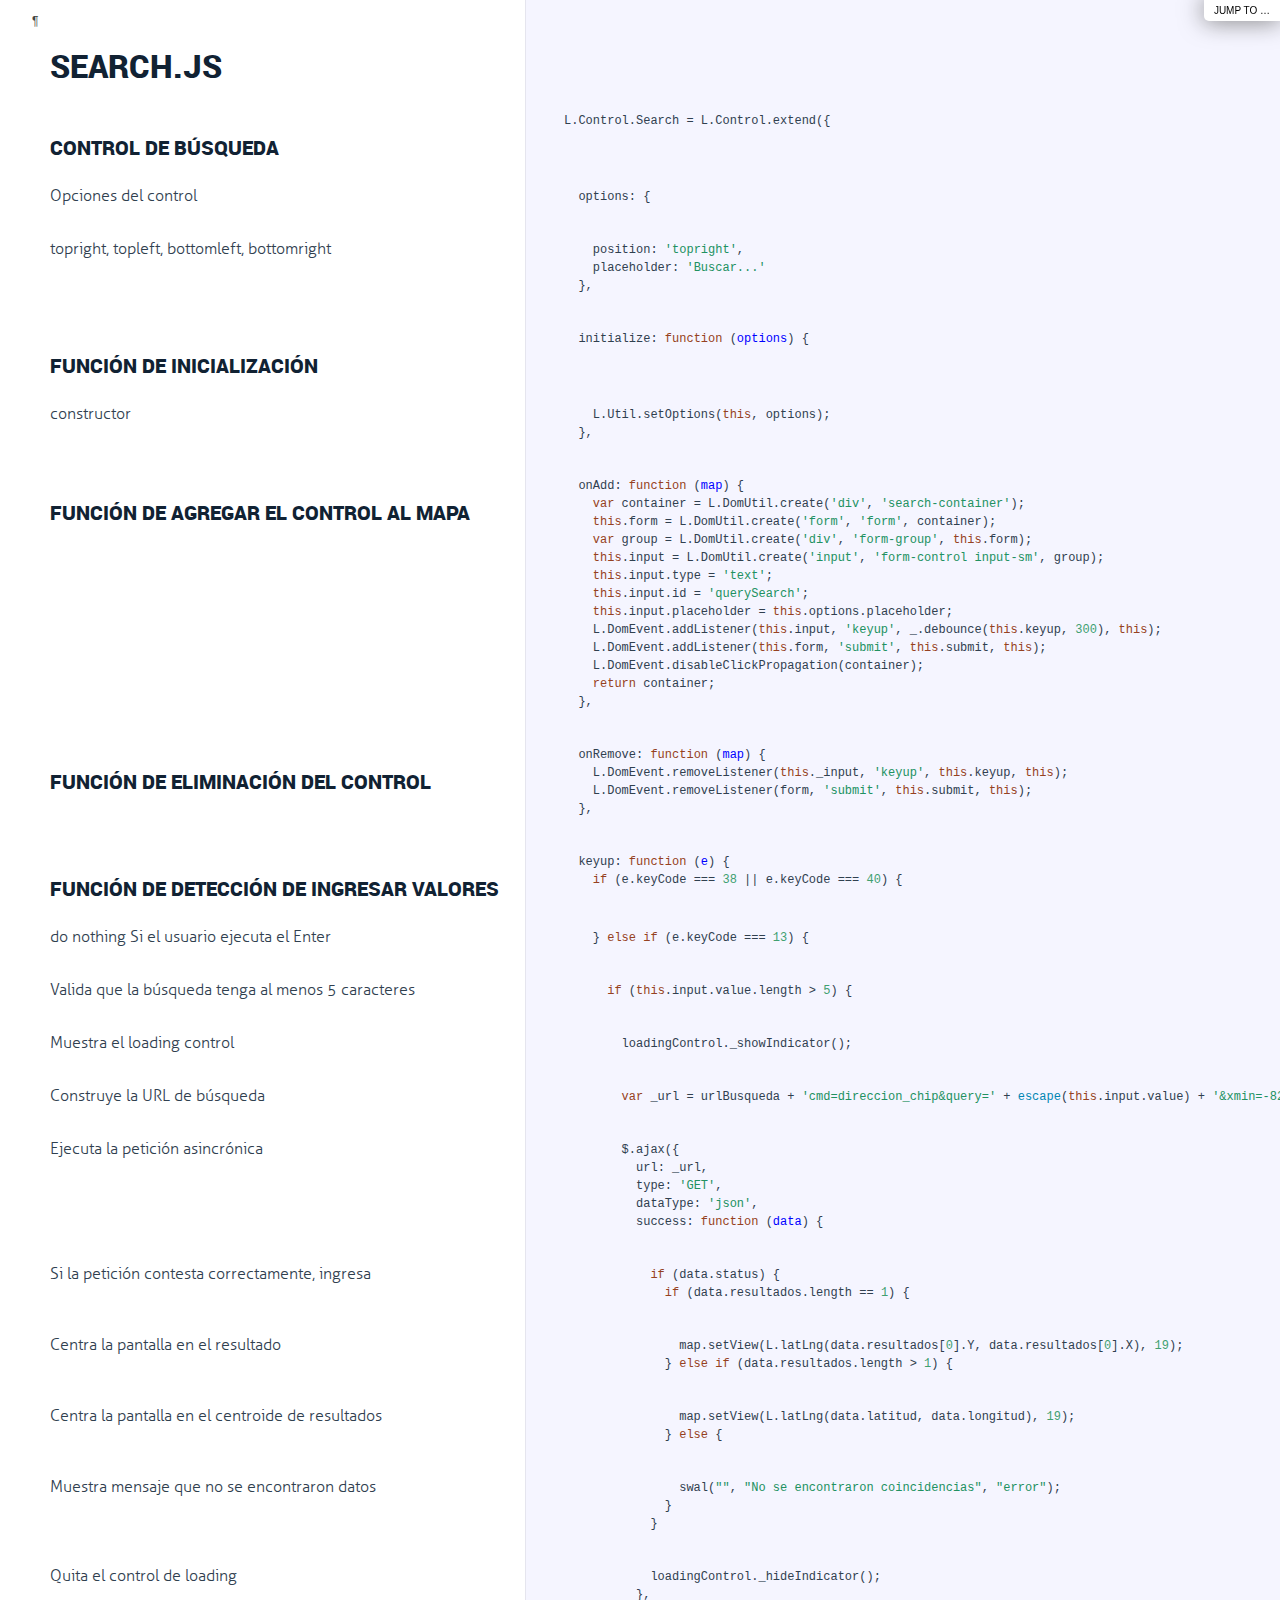
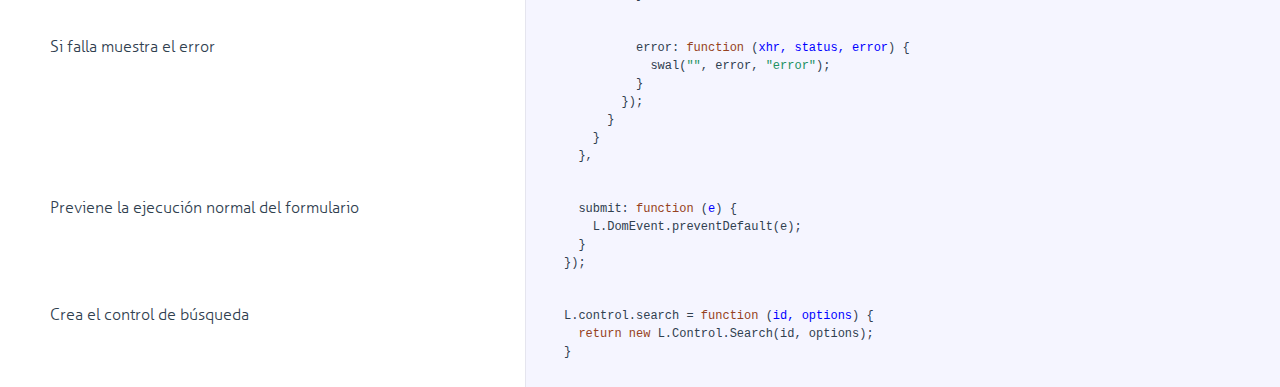
<file: coordinates/docs/search.html>
<!DOCTYPE html>

<html>
<head>
  <title>search.js</title>
  <meta http-equiv="content-type" content="text/html; charset=UTF-8">
  <meta name="viewport" content="width=device-width, target-densitydpi=160dpi, initial-scale=1.0; maximum-scale=1.0; user-scalable=0;">
  <link rel="stylesheet" media="all" href="docco.css" />
</head>
<body>
  <div id="container">
    <div id="background"></div>
    
      <ul id="jump_to">
        <li>
          <a class="large" href="javascript:void(0);">Jump To &hellip;</a>
          <a class="small" href="javascript:void(0);">+</a>
          <div id="jump_wrapper">
          <div id="jump_page_wrapper">
            <div id="jump_page">
              
                
                <a class="source" href="config.html">
                  config.js
                </a>
              
                
                <a class="source" href="index.html">
                  index.js
                </a>
              
                
                <a class="source" href="main.html">
                  main.js
                </a>
              
                
                <a class="source" href="search.html">
                  search.js
                </a>
              
            </div>
          </div>
        </li>
      </ul>
    
    <ul class="sections">
        
        
        
        <li id="section-1">
            <div class="annotation">
              
              <div class="pilwrap ">
                <a class="pilcrow" href="#section-1">&#182;</a>
              </div>
              <h1 id="search-js">search.js</h1>

            </div>
            
        </li>
        
        
        <li id="section-2">
            <div class="annotation">
              
              <div class="pilwrap ">
                <a class="pilcrow" href="#section-2">&#182;</a>
              </div>
              <h2 id="control-de-b-squeda">Control de búsqueda</h2>

            </div>
            
            <div class="content"><div class='highlight'><pre>L.Control.Search = L.Control.extend({</pre></div></div>
            
        </li>
        
        
        <li id="section-3">
            <div class="annotation">
              
              <div class="pilwrap ">
                <a class="pilcrow" href="#section-3">&#182;</a>
              </div>
              <p>Opciones del control</p>

            </div>
            
            <div class="content"><div class='highlight'><pre>  options: {</pre></div></div>
            
        </li>
        
        
        <li id="section-4">
            <div class="annotation">
              
              <div class="pilwrap ">
                <a class="pilcrow" href="#section-4">&#182;</a>
              </div>
              <p>topright, topleft, bottomleft, bottomright</p>

            </div>
            
            <div class="content"><div class='highlight'><pre>    position: <span class="hljs-string">'topright'</span>,
    <span class="hljs-attr">placeholder</span>: <span class="hljs-string">'Buscar...'</span>
  },</pre></div></div>
            
        </li>
        
        
        <li id="section-5">
            <div class="annotation">
              
              <div class="pilwrap ">
                <a class="pilcrow" href="#section-5">&#182;</a>
              </div>
              <h2 id="funci-n-de-inicializaci-n">Función de inicialización</h2>

            </div>
            
            <div class="content"><div class='highlight'><pre>  initialize: <span class="hljs-function"><span class="hljs-keyword">function</span> (<span class="hljs-params">options</span>) </span>{</pre></div></div>
            
        </li>
        
        
        <li id="section-6">
            <div class="annotation">
              
              <div class="pilwrap ">
                <a class="pilcrow" href="#section-6">&#182;</a>
              </div>
              <p>constructor</p>

            </div>
            
            <div class="content"><div class='highlight'><pre>    L.Util.setOptions(<span class="hljs-keyword">this</span>, options);
  },</pre></div></div>
            
        </li>
        
        
        <li id="section-7">
            <div class="annotation">
              
              <div class="pilwrap ">
                <a class="pilcrow" href="#section-7">&#182;</a>
              </div>
              <h2 id="funci-n-de-agregar-el-control-al-mapa">Función de agregar el control al mapa</h2>

            </div>
            
            <div class="content"><div class='highlight'><pre>  onAdd: <span class="hljs-function"><span class="hljs-keyword">function</span> (<span class="hljs-params">map</span>) </span>{
    <span class="hljs-keyword">var</span> container = L.DomUtil.create(<span class="hljs-string">'div'</span>, <span class="hljs-string">'search-container'</span>);
    <span class="hljs-keyword">this</span>.form = L.DomUtil.create(<span class="hljs-string">'form'</span>, <span class="hljs-string">'form'</span>, container);
    <span class="hljs-keyword">var</span> group = L.DomUtil.create(<span class="hljs-string">'div'</span>, <span class="hljs-string">'form-group'</span>, <span class="hljs-keyword">this</span>.form);
    <span class="hljs-keyword">this</span>.input = L.DomUtil.create(<span class="hljs-string">'input'</span>, <span class="hljs-string">'form-control input-sm'</span>, group);
    <span class="hljs-keyword">this</span>.input.type = <span class="hljs-string">'text'</span>;
    <span class="hljs-keyword">this</span>.input.id = <span class="hljs-string">'querySearch'</span>;
    <span class="hljs-keyword">this</span>.input.placeholder = <span class="hljs-keyword">this</span>.options.placeholder;
    L.DomEvent.addListener(<span class="hljs-keyword">this</span>.input, <span class="hljs-string">'keyup'</span>, _.debounce(<span class="hljs-keyword">this</span>.keyup, <span class="hljs-number">300</span>), <span class="hljs-keyword">this</span>);
    L.DomEvent.addListener(<span class="hljs-keyword">this</span>.form, <span class="hljs-string">'submit'</span>, <span class="hljs-keyword">this</span>.submit, <span class="hljs-keyword">this</span>);
    L.DomEvent.disableClickPropagation(container);
    <span class="hljs-keyword">return</span> container;
  },</pre></div></div>
            
        </li>
        
        
        <li id="section-8">
            <div class="annotation">
              
              <div class="pilwrap ">
                <a class="pilcrow" href="#section-8">&#182;</a>
              </div>
              <h2 id="funci-n-de-eliminaci-n-del-control">Función de eliminación del control</h2>

            </div>
            
            <div class="content"><div class='highlight'><pre>  onRemove: <span class="hljs-function"><span class="hljs-keyword">function</span> (<span class="hljs-params">map</span>) </span>{
    L.DomEvent.removeListener(<span class="hljs-keyword">this</span>._input, <span class="hljs-string">'keyup'</span>, <span class="hljs-keyword">this</span>.keyup, <span class="hljs-keyword">this</span>);
    L.DomEvent.removeListener(form, <span class="hljs-string">'submit'</span>, <span class="hljs-keyword">this</span>.submit, <span class="hljs-keyword">this</span>);
  },</pre></div></div>
            
        </li>
        
        
        <li id="section-9">
            <div class="annotation">
              
              <div class="pilwrap ">
                <a class="pilcrow" href="#section-9">&#182;</a>
              </div>
              <h2 id="funci-n-de-detecci-n-de-ingresar-valores">Función de detección de ingresar valores</h2>

            </div>
            
            <div class="content"><div class='highlight'><pre>  keyup: <span class="hljs-function"><span class="hljs-keyword">function</span> (<span class="hljs-params">e</span>) </span>{
    <span class="hljs-keyword">if</span> (e.keyCode === <span class="hljs-number">38</span> || e.keyCode === <span class="hljs-number">40</span>) {</pre></div></div>
            
        </li>
        
        
        <li id="section-10">
            <div class="annotation">
              
              <div class="pilwrap ">
                <a class="pilcrow" href="#section-10">&#182;</a>
              </div>
              <p>do nothing
Si el usuario ejecuta el Enter</p>

            </div>
            
            <div class="content"><div class='highlight'><pre>    } <span class="hljs-keyword">else</span> <span class="hljs-keyword">if</span> (e.keyCode === <span class="hljs-number">13</span>) {</pre></div></div>
            
        </li>
        
        
        <li id="section-11">
            <div class="annotation">
              
              <div class="pilwrap ">
                <a class="pilcrow" href="#section-11">&#182;</a>
              </div>
              <p>Valida que la búsqueda tenga al menos 5 caracteres</p>

            </div>
            
            <div class="content"><div class='highlight'><pre>      <span class="hljs-keyword">if</span> (<span class="hljs-keyword">this</span>.input.value.length &gt; <span class="hljs-number">5</span>) {</pre></div></div>
            
        </li>
        
        
        <li id="section-12">
            <div class="annotation">
              
              <div class="pilwrap ">
                <a class="pilcrow" href="#section-12">&#182;</a>
              </div>
              <p>Muestra el loading control</p>

            </div>
            
            <div class="content"><div class='highlight'><pre>        loadingControl._showIndicator();</pre></div></div>
            
        </li>
        
        
        <li id="section-13">
            <div class="annotation">
              
              <div class="pilwrap ">
                <a class="pilcrow" href="#section-13">&#182;</a>
              </div>
              <p>Construye la URL de búsqueda</p>

            </div>
            
            <div class="content"><div class='highlight'><pre>        <span class="hljs-keyword">var</span> _url = urlBusqueda + <span class="hljs-string">'cmd=direccion_chip&amp;query='</span> + <span class="hljs-built_in">escape</span>(<span class="hljs-keyword">this</span>.input.value) + <span class="hljs-string">'&amp;xmin=-8250193.129653922&amp;ymin=520211.13382162683&amp;xmax=-8249951.278119187&amp;ymax=520435.6675921458&amp;spatialReference=102100&amp;extent=false'</span>;</pre></div></div>
            
        </li>
        
        
        <li id="section-14">
            <div class="annotation">
              
              <div class="pilwrap ">
                <a class="pilcrow" href="#section-14">&#182;</a>
              </div>
              <p>Ejecuta la petición asincrónica</p>

            </div>
            
            <div class="content"><div class='highlight'><pre>        $.ajax({
          <span class="hljs-attr">url</span>: _url,
          <span class="hljs-attr">type</span>: <span class="hljs-string">'GET'</span>,
          <span class="hljs-attr">dataType</span>: <span class="hljs-string">'json'</span>,
          <span class="hljs-attr">success</span>: <span class="hljs-function"><span class="hljs-keyword">function</span> (<span class="hljs-params">data</span>) </span>{</pre></div></div>
            
        </li>
        
        
        <li id="section-15">
            <div class="annotation">
              
              <div class="pilwrap ">
                <a class="pilcrow" href="#section-15">&#182;</a>
              </div>
              <p>Si la petición contesta correctamente, ingresa</p>

            </div>
            
            <div class="content"><div class='highlight'><pre>            <span class="hljs-keyword">if</span> (data.status) {
              <span class="hljs-keyword">if</span> (data.resultados.length == <span class="hljs-number">1</span>) {</pre></div></div>
            
        </li>
        
        
        <li id="section-16">
            <div class="annotation">
              
              <div class="pilwrap ">
                <a class="pilcrow" href="#section-16">&#182;</a>
              </div>
              <p>Centra la pantalla en el resultado</p>

            </div>
            
            <div class="content"><div class='highlight'><pre>                map.setView(L.latLng(data.resultados[<span class="hljs-number">0</span>].Y, data.resultados[<span class="hljs-number">0</span>].X), <span class="hljs-number">19</span>);
              } <span class="hljs-keyword">else</span> <span class="hljs-keyword">if</span> (data.resultados.length &gt; <span class="hljs-number">1</span>) {</pre></div></div>
            
        </li>
        
        
        <li id="section-17">
            <div class="annotation">
              
              <div class="pilwrap ">
                <a class="pilcrow" href="#section-17">&#182;</a>
              </div>
              <p>Centra la pantalla en el centroide de resultados</p>

            </div>
            
            <div class="content"><div class='highlight'><pre>                map.setView(L.latLng(data.latitud, data.longitud), <span class="hljs-number">19</span>);
              } <span class="hljs-keyword">else</span> {</pre></div></div>
            
        </li>
        
        
        <li id="section-18">
            <div class="annotation">
              
              <div class="pilwrap ">
                <a class="pilcrow" href="#section-18">&#182;</a>
              </div>
              <p>Muestra mensaje que no se encontraron datos</p>

            </div>
            
            <div class="content"><div class='highlight'><pre>                swal(<span class="hljs-string">""</span>, <span class="hljs-string">"No se encontraron coincidencias"</span>, <span class="hljs-string">"error"</span>);
              }
            }</pre></div></div>
            
        </li>
        
        
        <li id="section-19">
            <div class="annotation">
              
              <div class="pilwrap ">
                <a class="pilcrow" href="#section-19">&#182;</a>
              </div>
              <p>Quita el control de loading</p>

            </div>
            
            <div class="content"><div class='highlight'><pre>            loadingControl._hideIndicator();
          },</pre></div></div>
            
        </li>
        
        
        <li id="section-20">
            <div class="annotation">
              
              <div class="pilwrap ">
                <a class="pilcrow" href="#section-20">&#182;</a>
              </div>
              <p>Si falla muestra el error</p>

            </div>
            
            <div class="content"><div class='highlight'><pre>          error: <span class="hljs-function"><span class="hljs-keyword">function</span> (<span class="hljs-params">xhr, status, error</span>) </span>{
            swal(<span class="hljs-string">""</span>, error, <span class="hljs-string">"error"</span>);
          }
        });
      }
    }
  },</pre></div></div>
            
        </li>
        
        
        <li id="section-21">
            <div class="annotation">
              
              <div class="pilwrap ">
                <a class="pilcrow" href="#section-21">&#182;</a>
              </div>
              <p>Previene la ejecución normal del formulario</p>

            </div>
            
            <div class="content"><div class='highlight'><pre>  submit: <span class="hljs-function"><span class="hljs-keyword">function</span> (<span class="hljs-params">e</span>) </span>{
    L.DomEvent.preventDefault(e);
  }
});</pre></div></div>
            
        </li>
        
        
        <li id="section-22">
            <div class="annotation">
              
              <div class="pilwrap ">
                <a class="pilcrow" href="#section-22">&#182;</a>
              </div>
              <p>Crea el control de búsqueda</p>

            </div>
            
            <div class="content"><div class='highlight'><pre>L.control.search = <span class="hljs-function"><span class="hljs-keyword">function</span> (<span class="hljs-params">id, options</span>) </span>{
  <span class="hljs-keyword">return</span> <span class="hljs-keyword">new</span> L.Control.Search(id, options);
}</pre></div></div>
            
        </li>
        
    </ul>
  </div>
</body>
</html>
</file>
<file: coordinates/docs/docco.css>
/*--------------------- Typography ----------------------------*/

@font-face {
    font-family: 'aller-light';
    src: url('public/fonts/aller-light.eot');
    src: url('public/fonts/aller-light.eot?#iefix') format('embedded-opentype'),
         url('public/fonts/aller-light.woff') format('woff'),
         url('public/fonts/aller-light.ttf') format('truetype');
    font-weight: normal;
    font-style: normal;
}

@font-face {
    font-family: 'aller-bold';
    src: url('public/fonts/aller-bold.eot');
    src: url('public/fonts/aller-bold.eot?#iefix') format('embedded-opentype'),
         url('public/fonts/aller-bold.woff') format('woff'),
         url('public/fonts/aller-bold.ttf') format('truetype');
    font-weight: normal;
    font-style: normal;
}

@font-face {
    font-family: 'roboto-black';
    src: url('public/fonts/roboto-black.eot');
    src: url('public/fonts/roboto-black.eot?#iefix') format('embedded-opentype'),
         url('public/fonts/roboto-black.woff') format('woff'),
         url('public/fonts/roboto-black.ttf') format('truetype');
    font-weight: normal;
    font-style: normal;
}

/*--------------------- Layout ----------------------------*/
html { height: 100%; }
body {
  font-family: "aller-light";
  font-size: 14px;
  line-height: 18px;
  color: #30404f;
  margin: 0; padding: 0;
  height:100%;
}
#container { min-height: 100%; }

a {
  color: #000;
}

b, strong {
  font-weight: normal;
  font-family: "aller-bold";
}

p {
  margin: 15px 0 0px;
}
  .annotation ul, .annotation ol {
    margin: 25px 0;
  }
    .annotation ul li, .annotation ol li {
      font-size: 14px;
      line-height: 18px;
      margin: 10px 0;
    }

h1, h2, h3, h4, h5, h6 {
  color: #112233;
  line-height: 1em;
  font-weight: normal;
  font-family: "roboto-black";
  text-transform: uppercase;
  margin: 30px 0 15px 0;
}

h1 {
  margin-top: 40px;
}
h2 {
  font-size: 1.26em;
}

hr {
  border: 0;
  background: 1px #ddd;
  height: 1px;
  margin: 20px 0;
}

pre, tt, code {
  font-size: 12px; line-height: 16px;
  font-family: Menlo, Monaco, Consolas, "Lucida Console", monospace;
  margin: 0; padding: 0;
}
  .annotation pre {
    display: block;
    margin: 0;
    padding: 7px 10px;
    background: #fcfcfc;
    -moz-box-shadow:    inset 0 0 10px rgba(0,0,0,0.1);
    -webkit-box-shadow: inset 0 0 10px rgba(0,0,0,0.1);
    box-shadow:         inset 0 0 10px rgba(0,0,0,0.1);
    overflow-x: auto;
  }
    .annotation pre code {
      border: 0;
      padding: 0;
      background: transparent;
    }


blockquote {
  border-left: 5px solid #ccc;
  margin: 0;
  padding: 1px 0 1px 1em;
}
  .sections blockquote p {
    font-family: Menlo, Consolas, Monaco, monospace;
    font-size: 12px; line-height: 16px;
    color: #999;
    margin: 10px 0 0;
    white-space: pre-wrap;
  }

ul.sections {
  list-style: none;
  padding:0 0 5px 0;;
  margin:0;
}

/*
  Force border-box so that % widths fit the parent
  container without overlap because of margin/padding.

  More Info : http://www.quirksmode.org/css/box.html
*/
ul.sections > li > div {
  -moz-box-sizing: border-box;    /* firefox */
  -ms-box-sizing: border-box;     /* ie */
  -webkit-box-sizing: border-box; /* webkit */
  -khtml-box-sizing: border-box;  /* konqueror */
  box-sizing: border-box;         /* css3 */
}


/*---------------------- Jump Page -----------------------------*/
#jump_to, #jump_page {
  margin: 0;
  background: white;
  -webkit-box-shadow: 0 0 25px #777; -moz-box-shadow: 0 0 25px #777;
  -webkit-border-bottom-left-radius: 5px; -moz-border-radius-bottomleft: 5px;
  font: 16px Arial;
  cursor: pointer;
  text-align: right;
  list-style: none;
}

#jump_to a {
  text-decoration: none;
}

#jump_to a.large {
  display: none;
}
#jump_to a.small {
  font-size: 22px;
  font-weight: bold;
  color: #676767;
}

#jump_to, #jump_wrapper {
  position: fixed;
  right: 0; top: 0;
  padding: 10px 15px;
  margin:0;
}

#jump_wrapper {
  display: none;
  padding:0;
}

#jump_to:hover #jump_wrapper {
  display: block;
}

#jump_page_wrapper{
  position: fixed;
  right: 0;
  top: 0;
  bottom: 0;
}

#jump_page {
  padding: 5px 0 3px;
  margin: 0 0 25px 25px;
  max-height: 100%;
  overflow: auto;
}

#jump_page .source {
  display: block;
  padding: 15px;
  text-decoration: none;
  border-top: 1px solid #eee;
}

#jump_page .source:hover {
  background: #f5f5ff;
}

#jump_page .source:first-child {
}

/*---------------------- Low resolutions (> 320px) ---------------------*/
@media only screen and (min-width: 320px) {
  .pilwrap { display: none; }

  ul.sections > li > div {
    display: block;
    padding:5px 10px 0 10px;
  }

  ul.sections > li > div.annotation ul, ul.sections > li > div.annotation ol {
    padding-left: 30px;
  }

  ul.sections > li > div.content {
    overflow-x:auto;
    -webkit-box-shadow: inset 0 0 5px #e5e5ee;
    box-shadow: inset 0 0 5px #e5e5ee;
    border: 1px solid #dedede;
    margin:5px 10px 5px 10px;
    padding-bottom: 5px;
  }

  ul.sections > li > div.annotation pre {
    margin: 7px 0 7px;
    padding-left: 15px;
  }

  ul.sections > li > div.annotation p tt, .annotation code {
    background: #f8f8ff;
    border: 1px solid #dedede;
    font-size: 12px;
    padding: 0 0.2em;
  }
}

/*----------------------  (> 481px) ---------------------*/
@media only screen and (min-width: 481px) {
  #container {
    position: relative;
  }
  body {
    background-color: #F5F5FF;
    font-size: 15px;
    line-height: 21px;
  }
  pre, tt, code {
    line-height: 18px;
  }
  p, ul, ol {
    margin: 0 0 15px;
  }


  #jump_to {
    padding: 5px 10px;
  }
  #jump_wrapper {
    padding: 0;
  }
  #jump_to, #jump_page {
    font: 10px Arial;
    text-transform: uppercase;
  }
  #jump_page .source {
    padding: 5px 10px;
  }
  #jump_to a.large {
    display: inline-block;
  }
  #jump_to a.small {
    display: none;
  }



  #background {
    position: absolute;
    top: 0; bottom: 0;
    width: 350px;
    background: #fff;
    border-right: 1px solid #e5e5ee;
    z-index: -1;
  }

  ul.sections > li > div.annotation ul, ul.sections > li > div.annotation ol {
    padding-left: 40px;
  }

  ul.sections > li {
    white-space: nowrap;
  }

  ul.sections > li > div {
    display: inline-block;
  }

  ul.sections > li > div.annotation {
    max-width: 350px;
    min-width: 350px;
    min-height: 5px;
    padding: 13px;
    overflow-x: hidden;
    white-space: normal;
    vertical-align: top;
    text-align: left;
  }
  ul.sections > li > div.annotation pre {
    margin: 15px 0 15px;
    padding-left: 15px;
  }

  ul.sections > li > div.content {
    padding: 13px;
    vertical-align: top;
    border: none;
    -webkit-box-shadow: none;
    box-shadow: none;
  }

  .pilwrap {
    position: relative;
    display: inline;
  }

  .pilcrow {
    font: 12px Arial;
    text-decoration: none;
    color: #454545;
    position: absolute;
    top: 3px; left: -20px;
    padding: 1px 2px;
    opacity: 0;
    -webkit-transition: opacity 0.2s linear;
  }
    .for-h1 .pilcrow {
      top: 47px;
    }
    .for-h2 .pilcrow, .for-h3 .pilcrow, .for-h4 .pilcrow {
      top: 35px;
    }

  ul.sections > li > div.annotation:hover .pilcrow {
    opacity: 1;
  }
}

/*---------------------- (> 1025px) ---------------------*/
@media only screen and (min-width: 1025px) {

  body {
    font-size: 16px;
    line-height: 24px;
  }

  #background {
    width: 525px;
  }
  ul.sections > li > div.annotation {
    max-width: 525px;
    min-width: 525px;
    padding: 10px 25px 1px 50px;
  }
  ul.sections > li > div.content {
    padding: 9px 15px 16px 25px;
  }
}

/*---------------------- Syntax Highlighting -----------------------------*/

td.linenos { background-color: #f0f0f0; padding-right: 10px; }
span.lineno { background-color: #f0f0f0; padding: 0 5px 0 5px; }
/*

github.com style (c) Vasily Polovnyov <vast@whiteants.net>

*/

pre code {
  display: block; padding: 0.5em;
  color: #000;
  background: #f8f8ff
}

pre .hljs-comment,
pre .hljs-template_comment,
pre .hljs-diff .hljs-header,
pre .hljs-javadoc {
  color: #408080;
  font-style: italic
}

pre .hljs-keyword,
pre .hljs-assignment,
pre .hljs-literal,
pre .hljs-css .hljs-rule .hljs-keyword,
pre .hljs-winutils,
pre .hljs-javascript .hljs-title,
pre .hljs-lisp .hljs-title,
pre .hljs-subst {
  color: #954121;
  /*font-weight: bold*/
}

pre .hljs-number,
pre .hljs-hexcolor {
  color: #40a070
}

pre .hljs-string,
pre .hljs-tag .hljs-value,
pre .hljs-phpdoc,
pre .hljs-tex .hljs-formula {
  color: #219161;
}

pre .hljs-title,
pre .hljs-id {
  color: #19469D;
}
pre .hljs-params {
  color: #00F;
}

pre .hljs-javascript .hljs-title,
pre .hljs-lisp .hljs-title,
pre .hljs-subst {
  font-weight: normal
}

pre .hljs-class .hljs-title,
pre .hljs-haskell .hljs-label,
pre .hljs-tex .hljs-command {
  color: #458;
  font-weight: bold
}

pre .hljs-tag,
pre .hljs-tag .hljs-title,
pre .hljs-rules .hljs-property,
pre .hljs-django .hljs-tag .hljs-keyword {
  color: #000080;
  font-weight: normal
}

pre .hljs-attribute,
pre .hljs-variable,
pre .hljs-instancevar,
pre .hljs-lisp .hljs-body {
  color: #008080
}

pre .hljs-regexp {
  color: #B68
}

pre .hljs-class {
  color: #458;
  font-weight: bold
}

pre .hljs-symbol,
pre .hljs-ruby .hljs-symbol .hljs-string,
pre .hljs-ruby .hljs-symbol .hljs-keyword,
pre .hljs-ruby .hljs-symbol .hljs-keymethods,
pre .hljs-lisp .hljs-keyword,
pre .hljs-tex .hljs-special,
pre .hljs-input_number {
  color: #990073
}

pre .hljs-builtin,
pre .hljs-constructor,
pre .hljs-built_in,
pre .hljs-lisp .hljs-title {
  color: #0086b3
}

pre .hljs-preprocessor,
pre .hljs-pi,
pre .hljs-doctype,
pre .hljs-shebang,
pre .hljs-cdata {
  color: #999;
  font-weight: bold
}

pre .hljs-deletion {
  background: #fdd
}

pre .hljs-addition {
  background: #dfd
}

pre .hljs-diff .hljs-change {
  background: #0086b3
}

pre .hljs-chunk {
  color: #aaa
}

pre .hljs-tex .hljs-formula {
  opacity: 0.5;
}
</file>
